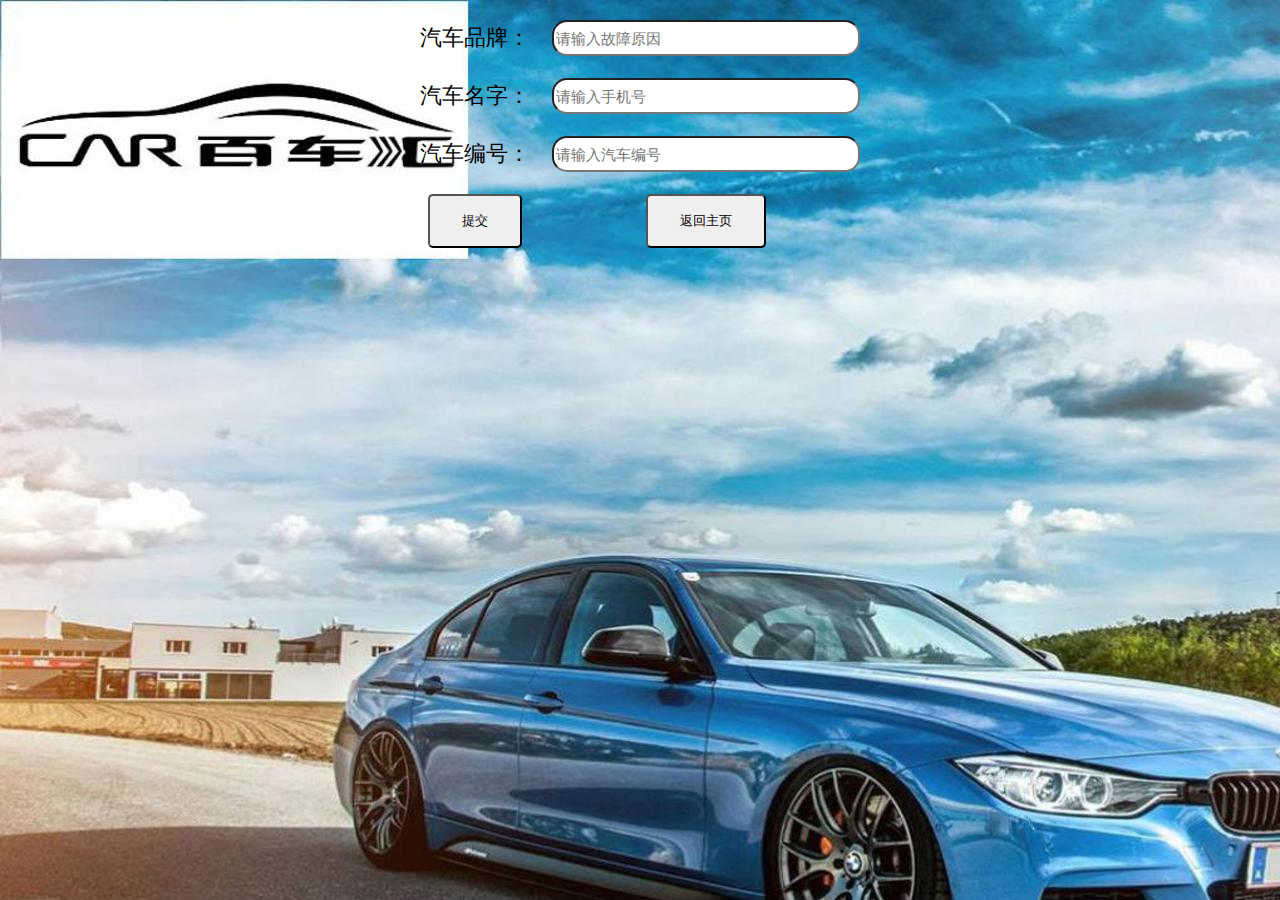
<file: CarMVC/CarMVC/AddBreakdown.html>
﻿<!DOCTYPE html>
<html>
<head>
    <meta charset="utf-8" />
    <title>
        车辆故障原因
    </title>
    <script src="F:\实训1\MvcCarCar\CarMVC\CarMVC\CssAndJs\Ajax\jquery-1.10.2.js"></script>
    <script src="F:\实训1\MvcCarCar\CarMVC\CarMVC\wwwroot\Scripts\jquery.unobtrusive-ajax.min.js"></script>
    <link href="F:\实训1\MvcCarCar\CarMVC\CarMVC\wwwroot\lib\bootstrap\dist\css\bootstrap.css" rel="stylesheet" />
    <script>
        function AddUser() {
            var obj = {};
            obj.Reson = $("#Text1").val();
            obj.Phone = $("#Text2").val();
            obj.OrdersID = parseInt($("#Text3").val());
            $.ajax({
                url: 'http://localhost:57894/api/yyhCar1',
                type: 'post',
                //dataType: 'json',
                data: JSON.stringify(obj),
                contentType: "application/json",
                success: function (d) {
                    if (d > 0) {
                        alert('添加成功！');
                        location.href = '/YcxCar/GetCars';
                    }
                }
            })
    </script>

</head>
<body style="background-image:url(images/03.jpg)">

    <table cellpadding="10" align="center" style="font-size:22px;table-layout:auto">
        <tr>
            <td align="center">汽车品牌：</td>
            <td align="center">
                <input id="Text1" type="text" placeholder="请输入故障原因" style="width:300px;height:30px;font-size:15px;border-radius:15px 15px" />
            </td>
        </tr>
        <tr>
            <td align="center">汽车名字：</td>
            <td align="center">
                <input type="text" id="Text2" placeholder="请输入手机号" style="width:300px;height:30px;font-size:15px;border-radius:15px 15px" />

            </td>
        </tr>
        <tr>
            <td align="center">汽车编号：</td>
            <td align="center">
                <input type="text" id="Text3" placeholder="请输入汽车编号" style="width:300px;height:30px;font-size:15px;border-radius:15px 15px" />

            </td>
        </tr>
        <tr>
            <td align="center">
                <input type="button" value="提交" onclick="AddUser()" style="padding:16px 32px ;border-radius:5px" />
            </td>
            <td align="center">
                <input type="button" value="返回主页" onclick="location.href='index.html'" style="padding:16px 32px ;border-radius:5px " />
            </td>
        </tr>
    </table>
</body>
</html>
</file>
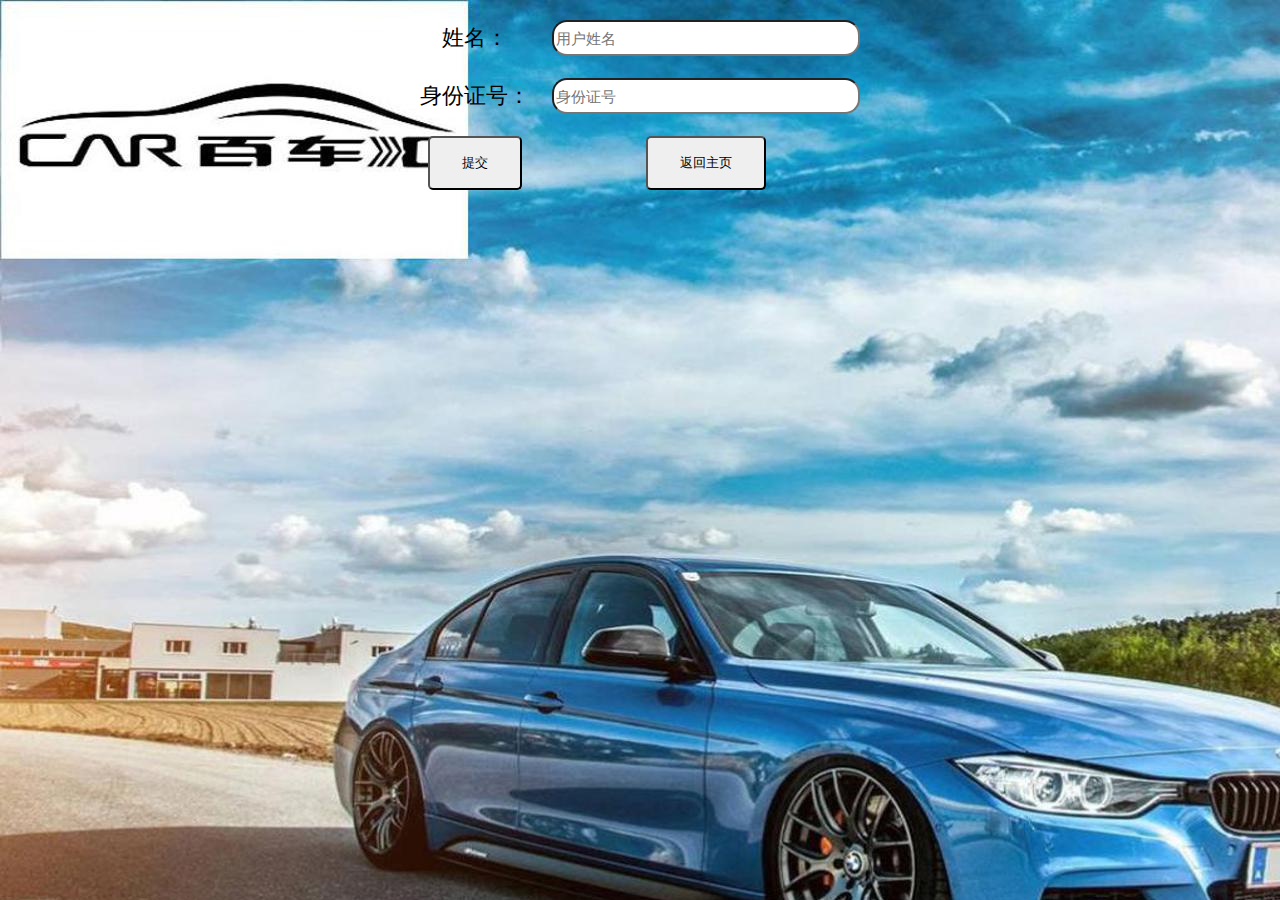
<file: CarMVC/CarMVC/AddUserInfo.html>
﻿<!DOCTYPE html>
<html>
<head>
    <meta charset="utf-8" />
    <title>
        个人实名认证
    </title>
    <script src="F:\实训1\MvcCarCar\CarMVC\CarMVC\CssAndJs\Ajax\jquery-1.10.2.js"></script>
    <link href="F:\实训1\MvcCarCar\CarMVC\CarMVC\wwwroot\lib\bootstrap\dist\css\bootstrap.css" rel="stylesheet" />
    <script>
        function AddUser() {
            var obj = {};
            obj.UName = $("#Text1").val();
            obj.IDcard = $("#Text2").val();
            $.ajax({
                url: 'http://localhost:57894/api/yyhCar1',
                type: 'post',
                //dataType: 'json',
                //data: { userCode: obj },
                data: JSON.stringify(obj),
                contentType: "application/json",
                success: function (d) {
                    if (d > 0) {
                        alert('添加成功！');
                        location.href = '/YcxCar/GetCars';
                    } else {
                        alert('添加失败');
                    }
                }
            })
    </script>

</head>
<body style="background-image:url(images/03.jpg)">

    <table cellpadding="10" align="center" style="font-size:22px;table-layout:auto">
        <tr>
            <td align="center">姓名：</td>
            <td align="center">
                <input id="Text1" type="text" placeholder="用户姓名" style="width:300px;height:30px;font-size:15px;border-radius:15px 15px" />
            </td>
        </tr>
        <tr>
            <td align="center">身份证号：</td>
            <td align="center">
                <input type="text" id="Text2" placeholder="身份证号" style="width:300px;height:30px;font-size:15px;border-radius:15px 15px" />

            </td>
        </tr>
        <tr>
            <td align="center">
                <input type="button" value="提交" onclick="AddUser()" style="padding:16px 32px ;border-radius:5px" class="btn-primary"/>
            </td>
            <td align="center">
                <input type="button" value="返回主页" onclick="location.href='index.html'" style="padding:16px 32px ;border-radius:5px " class="btn-primary"/>
            </td>
        </tr>
    </table>
</body>
</html>
</file>
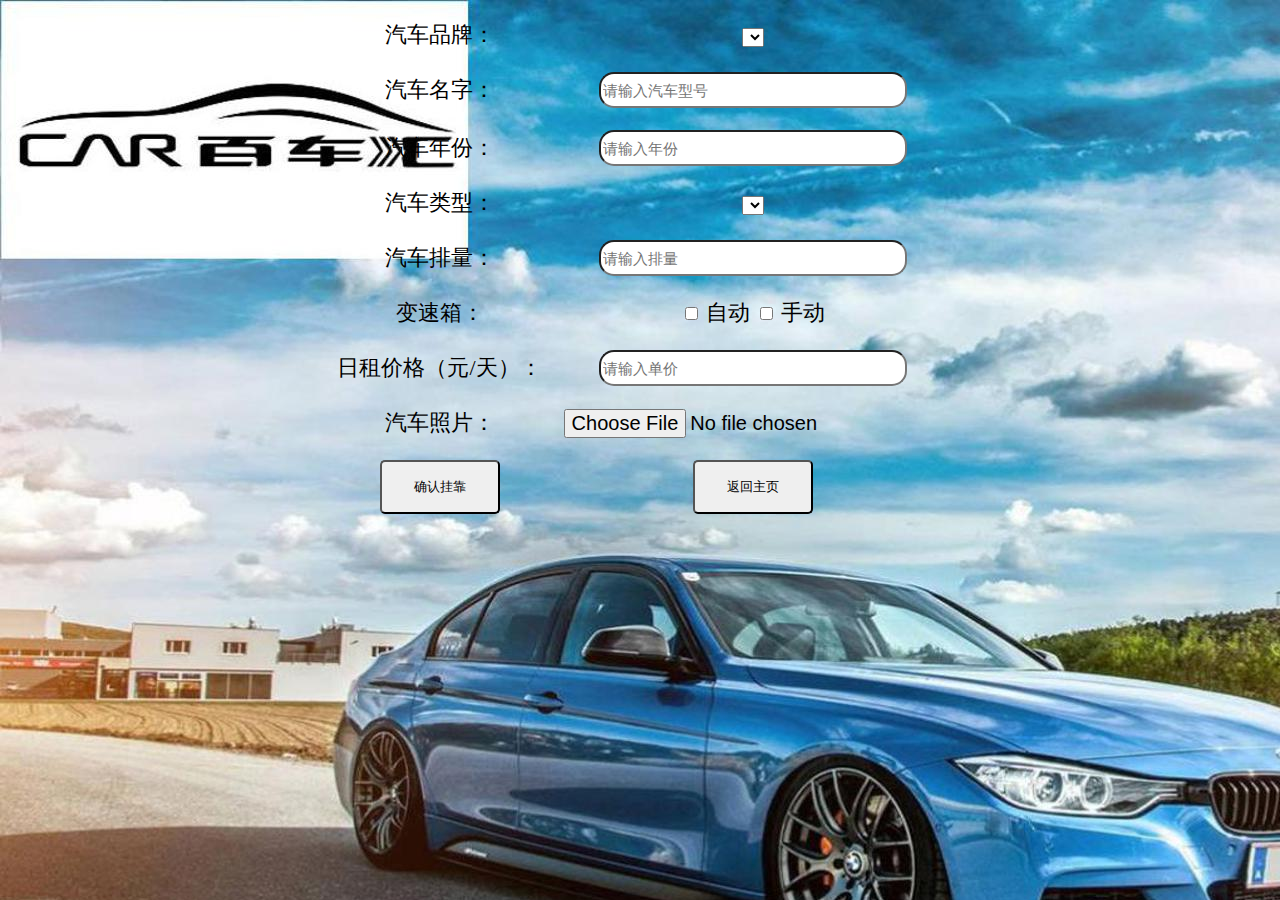
<file: CarMVC/CarMVC/AddVa.html>
﻿<!DOCTYPE html>
<html>
<head>
    <meta charset="utf-8" />
    <title>
        百车汇→个人挂靠车辆
    </title>
    
    <script>

        $(function () {
            BandSelCarType();
            BandSelCarBrand();
        })
        function BandSelCarType() {
            $.ajax({
                url: 'http://localhost:57894/api/zjlCarType5',
                type: 'get',
                dataType: 'json',
                success: function (d) {
                    $("#bid").empty();
                    $("#bid").append("<option value=''>--请选择--</option>");
                    $(d).each(function () {
                        var opt = "<option value=" + this.carTypeID + ">" + this.type + "</option>";
                        $("#bid").append(opt);
                    })
                }
            })
        }

        function BandSelCarBrand() {
            $.ajax({
                url: 'http://localhost:57894/api/zjlCarBrand',
                type: 'get',
                dataType: 'json',
                success: function (d) {
                    $("#cid").empty();
                    $("#cid").append("<option value=''>--请选择--</option>");
                    $(d).each(function () {
                        var opt = "<option value=" + this.carBrandID + ">" + this.brand + "</option>";
                        $("#cid").append(opt);
                    })
                }
            })
        }


        function AddVa() {
            var obj = {};
            obj.uid = "1";
            obj.Image = $("#Image").val();
            obj.bid = $("#bid").val();
            obj.CarName = $("#CarName").val();
            obj.Years = $("#Years").val();
            obj.cid = $("#cid").val();
            obj.CC = $("#CC").val();
            obj.AMT = $("#AMT1").click() == true ? "手动" : "自动";
            obj.Price = $("#Price").val();

            $.ajax({
                url: "http://localhost:57894/api/zjlCar2",
                type: "POST",
                data: obj,
                //processData: false,
                //contentType: false,
                //crossDomain: true,
                async=true,
                success: function (d) {
                    alert("挂靠成功");
                    location.href = "SoCar/Show()";
                },
                error: function (d) {
                    alert("挂靠失败");
                    location.href = "SoCar/Show()";
                }

            })
        }


    </script>

</head>
<body  style="background-image:url(images/03.jpg)">
    
    <table  cellpadding="10" align="center" style="font-size:22px;table-layout:auto"  >
        <tr>
            <td align="center">汽车品牌：</td>
            <td align="center" >
                <select id="bid">
                </select>
            </td>
        </tr>
        <tr>
            <td  align="center">汽车名字：</td>
            <td align="center">
                <input type="text" id="CarName" placeholder="请输入汽车型号" style="width:300px;height:30px;font-size:15px;border-radius:15px 15px" />
                
            </td>
        </tr>
        <tr>
            <td  align="center">汽车年份：</td>
            <td align="center">
                
                <input type="text" id="Years" placeholder="请输入年份" style="width:300px;height:30px;font-size:15px;border-radius:15px 15px" />
            </td>
        </tr>
        <tr>
            <td  align="center">汽车类型：</td>
            <td align="center">
                <select id="cid"></select>
            </td>
        </tr>
        <tr>
            <td  align="center">汽车排量：</td>
            <td align="center">
                
                <input type="text" id="CC" placeholder="请输入排量" style="width:300px;height:30px;font-size:15px;border-radius:15px 15px" />

            </td>
        </tr>
        <tr>
            <td  align="center">变速箱：</td>
            <td align="center">
                <input type="checkbox" id="AMT1" name="AMT" value="自动" /> 自动
                <input type="checkbox" id="AMT2" name="AMT" value="手动" /> 手动
            </td>
        </tr>
        <tr>
            <td  align="center">日租价格（元/天）：</td>
            <td align="center">
              
                <input type="text" id="Price" placeholder="请输入单价" style="width:300px;height:30px;font-size:15px;border-radius:15px 15px" />

            </td>
        </tr>
        <tr>
            <td  align="center">汽车照片：</td>
            <td align="center">
                <input id="Image" type="file" style="font-size:20px" />
            </td>
        </tr>
        <tr>
            <td align="center">
                <input type="button" value="确认挂靠" onclick="AddVa()" style="padding:16px 32px ;border-radius:5px" />
            </td>
            <td align="center">
                <input type="button" value="返回主页" onclick="location.href='index.html'"style="padding:16px 32px ;border-radius:5px " />
            </td>
        </tr>
    </table>
</body>
</html>
</file>
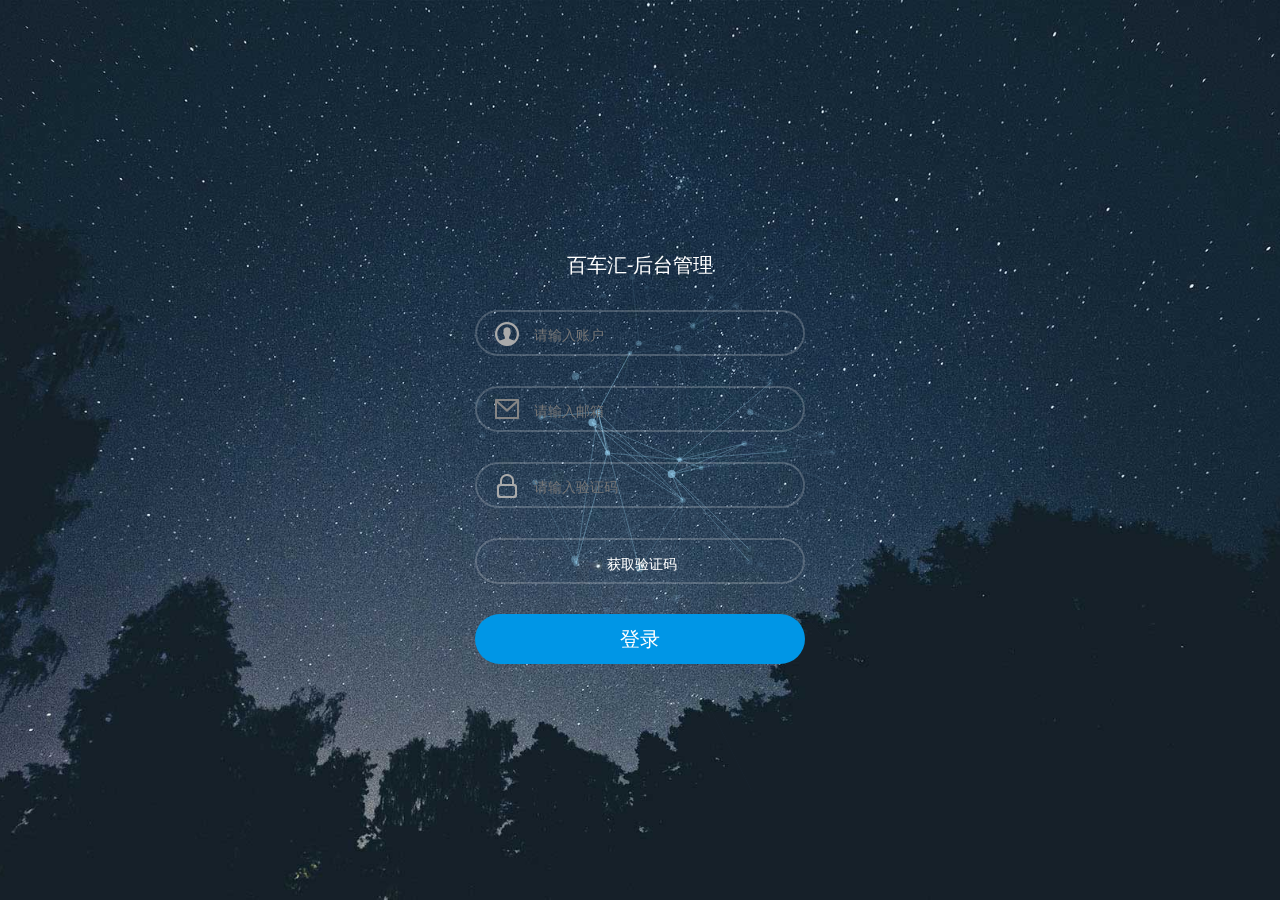
<file: CarMVC/CarMVC/AdminLogin.html>
﻿<!DOCTYPE html>
<html lang="en" class="no-js">
<head>
    <meta charset="UTF-8" />
    <meta http-equiv="X-UA-Compatible" content="IE=edge">
    <meta name="viewport" content="width=device-width, initial-scale=1">
    <title>百车汇后台</title>
    <link rel="stylesheet" type="text/css" href="css/normalize.css" />
    <link rel="stylesheet" type="text/css" href="css/demo.css" />
    <!--必要样式-->
    <link rel="stylesheet" type="text/css" href="css/component.css" />
    <!--[if IE]>
    <script src="js/html5.js"></script>
    <![endif]-->

</head>
<body>
    <div class="container demo-1">
        <div class="content">
            <div id="large-header" class="large-header">
                <canvas id="demo-canvas"></canvas>
                <div class="logo_box">
                    <h3>百车汇-后台管理</h3>
                    <form action="#" name="f" method="post">
                        <div class="input_outer">
                            <span class="u_user"></span>
                            <input id="name" class="text" style="color: #FFFFFF !important" type="text" placeholder="请输入账户">
                        </div>
                        <div class="input_outer">
                            <span class="u_use"></span>
                            <input id="email" class="text" style="color: #FFFFFF !important" type="text" placeholder="请输入邮箱">
                        </div>
                        <div class="input_outer">
                            <span class="us_uer"></span>
                            <input id="core" class="text" style="color: #FFFFFF !important; position:absolute; z-index:80;" placeholder="请输入验证码">
                        </div>
                        <div class="input_outer">
                            <input id="Button1" type="button" value="获取验证码" class="createcore" style="color: #FFFFFF !important; position:absolute; z-index:80;" onclick="createcore()">
                            <input id="Hidden1" type="hidden" />
                        </div>
                        <div class="mb2"><a class="act-but submit" href="javascript:;" style="color: #FFFFFF" onclick="AdminLogin()">登录</a></div>
                    </form>
                </div>
            </div>
        </div>
    </div><!-- /container -->
    <script src="js/TweenLite.min.js"></script>
    <script src="js/EasePack.min.js"></script>
    <script src="js/rAF.js"></script>
    <script src="js/demo-1.js"></script>
</body>


</html>
<script src="wwwroot\lib\jquery\dist\jquery.js"></script>
<!--<script src="wwwroot\js\site.js"></script>-->

<script type="text/javascript">

    //发送验证码
    function createcore() {
        var Email = $("#email").val();
        var reg = "^\\s*([A-Za-z0-9_-]+(\\.\\w+)*@(\\w+\\.)+\\w{2,5})\\s*$";

        if (Email.search(reg) == -1) {
            alert("邮箱格式错误！");
            return;
        }
        $.ajax({
            url: 'http://localhost:57894/api/AdminsOperation/SendMailMessage?Email=' + Email,
            type: 'get',

            success: function (d) {
                alert(d);
                $("#Hidden1").val(d);
            }
        })
    }

    //登录方法
    function AdminLogin() {
        var obj = {};
        obj.Name = $("#name").val();
        obj.Email = $("#email").val();

        if (obj.Name == "" || obj.Email == "") {
            alert("管理员账户或邮箱不能为空！");
            return;
        }

        var core = $("#core").val();
        var hidden = $("#Hidden1").val();
        if (core != hidden) {
            alert("验证码错误！");
            return;
        }


        $.ajax({
            url: 'http://localhost:57894/api/adminslogin',
            type: 'post',
            //dataType: 'json',
            data: JSON.stringify(obj),
            contentType: "application/json",

            success: function (d) {
                if (d > 0) {
                    alert("登录成功！");
                    location.href = 'Index.html';
                }
                else {
                    alert("管理员账户或密码错误！");
                    return;
                }
            }
        })
    }

</script>
</file>
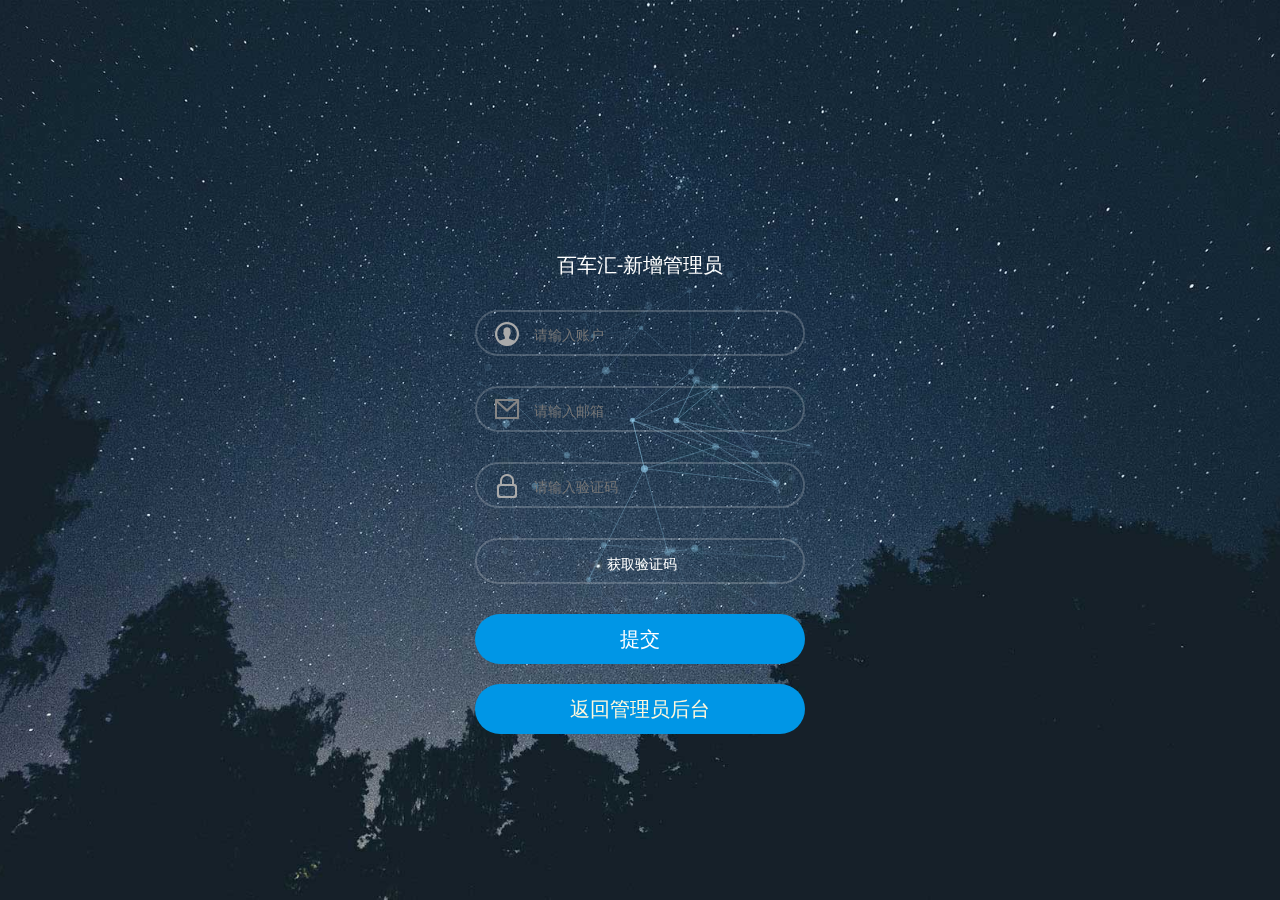
<file: CarMVC/CarMVC/AdminSignIn.html>
﻿<!DOCTYPE html>
<html lang="en" class="no-js">
<head>
    <meta charset="UTF-8" />
    <meta http-equiv="X-UA-Compatible" content="IE=edge">
    <meta name="viewport" content="width=device-width, initial-scale=1">
    <title>百车汇后台</title>
    <link rel="stylesheet" type="text/css" href="css/normalize.css" />
    <link rel="stylesheet" type="text/css" href="css/demo.css" />
    <!--必要样式-->
    <link rel="stylesheet" type="text/css" href="css/component.css" />
    <!--[if IE]>
    <script src="js/html5.js"></script>
    <![endif]-->

</head>
<body>
    <div class="container demo-1">
        <div class="content">
            <div id="large-header" class="large-header">
                <canvas id="demo-canvas"></canvas>
                <div class="logo_box">
                    <h3>百车汇-新增管理员</h3>
                    <form action="#" name="f" method="post">
                        <div class="input_outer">
                            <span class="u_user"></span>
                            <input id="name" class="text" style="color: #FFFFFF !important" type="text" placeholder="请输入账户">
                        </div>
                        <div class="input_outer">
                            <span class="u_use"></span>
                            <input id="email" class="text" style="color: #FFFFFF !important" type="text" placeholder="请输入邮箱">
                        </div>
                        <div class="input_outer">
                            <span class="us_uer"></span>
                            <input id="core" class="text" style="color: #FFFFFF !important; position:absolute; z-index:80;" placeholder="请输入验证码">
                        </div>
                        <div class="input_outer">
                            <input id="Button1" type="button" value="获取验证码" class="createcore" style="color: #FFFFFF !important; position:absolute; z-index:80;" onclick="createcore()">
                            <input id="Hidden1" type="hidden" />
                        </div>

                        <div class="mb2"><a class="act-but submit" href="javascript:;" style="color: #FFFFFF" onclick="AdminLogin()">提交</a></div>
                        <div class="mb2"><a class="act-but submit" href="javascript:;" style="color: cornsilk" onclick="location.href='Index.html'">返回管理员后台</a></div>
                    </form>
                </div>
            </div>
        </div>
    </div><!-- /container -->
    <script src="js/TweenLite.min.js"></script>
    <script src="js/EasePack.min.js"></script>
    <script src="js/rAF.js"></script>
    <script src="js/demo-1.js"></script>
</body>


</html>
<script src="wwwroot\lib\jquery\dist\jquery.js"></script>
<!--<script src="wwwroot\js\site.js"></script>-->

<script type="text/javascript">

    //发送验证码
    function createcore() {
        var Email = $("#email").val();
        var reg = "^\\s*([A-Za-z0-9_-]+(\\.\\w+)*@(\\w+\\.)+\\w{2,5})\\s*$";

        if (Email.search(reg) == -1) {
            alert("邮箱格式错误！");
            return;
        }
        $.ajax({
            url: 'http://localhost:57894/api/AdminsOperation/SendMailMessage?Email=' + Email,
            type: 'get',

            success: function (d) {
                
                $("#Hidden1").val(d);
            }
        })
    }

    //注册方法
    function AdminLogin() {
        var obj = {};
        obj.Name = $("#name").val();
        obj.Email = $("#email").val();

        if (obj.Name == "" || obj.Email == "") {
            alert("管理员账户或邮箱不能为空！");
            return;
        }

        var core = $("#core").val();
        var hidden = $("#Hidden1").val();
        if (core != hidden) {
            alert("验证码错误！");
            return;
        }


        $.ajax({
            url: 'http://localhost:57894/api/AdminsOperation/Post',
            type: 'post',
            //dataType: 'json',
            data: JSON.stringify(obj),
            contentType: "application/json",

            success: function (d) {
                if (d > 0) {
                    alert("新增管理员成功！");
                    location.href = 'AdminLogin.html';
                }
                else {
                    alert("新增管理员失败！");
                    return;
                }
            }
        })
    }

</script>
</file>
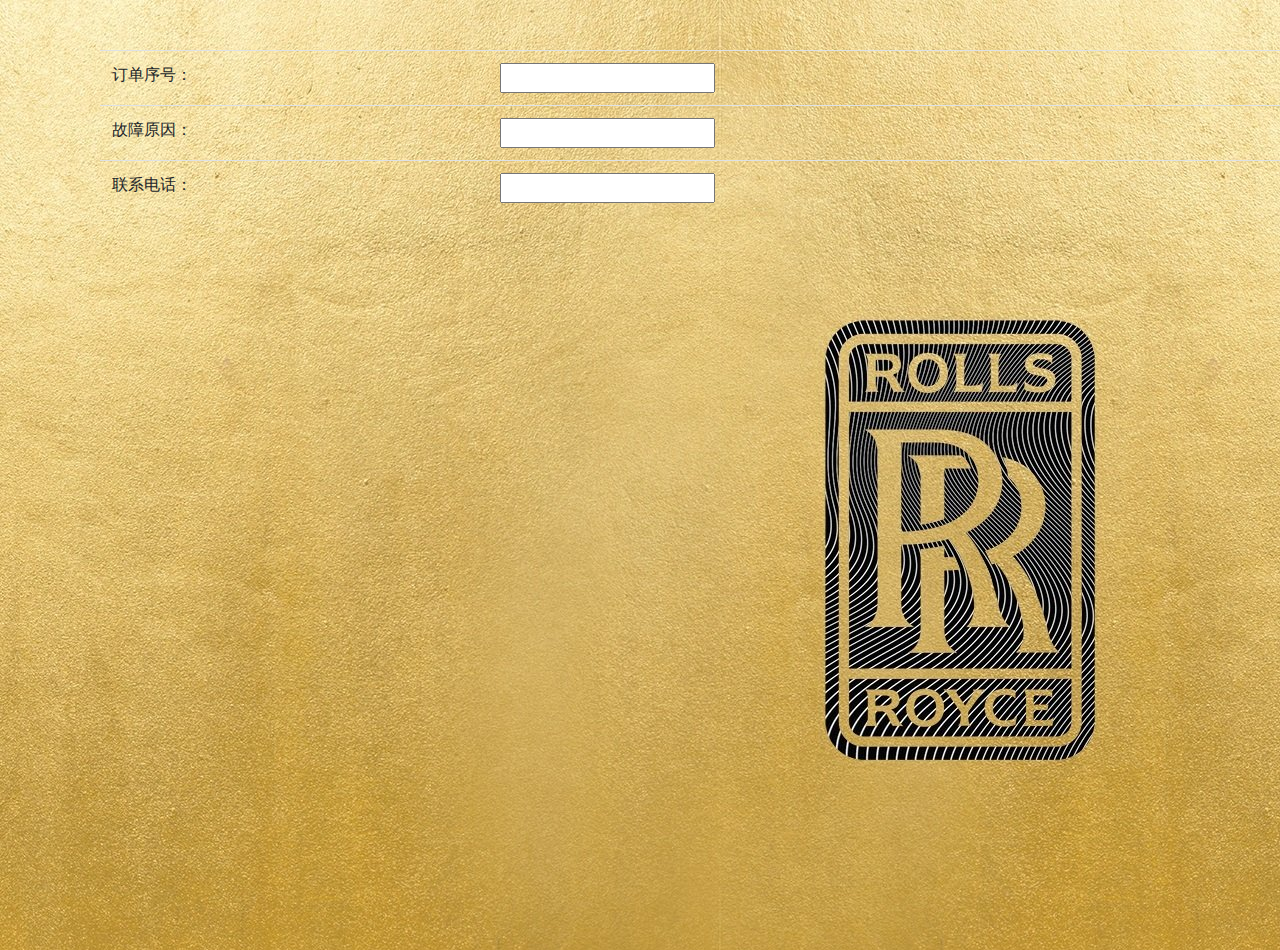
<file: CarMVC/CarMVC/GetBreakdownShow.html>
﻿<!DOCTYPE html>
<html>
<head>
    <meta charset="utf-8" />
    <title></title>
    <style type="text/css">
        body {
            height: 100%;
            width: 100%;
            background-image: url(Images/bg11.jpg);
            background-repeat: no-repeat;
            position: absolute;
            top: 50px;
            left: 100px;
            /*background-size: cover;
        position: absolute;
        overflow: hidden;*/
        }
    </style>
    <script src="wwwroot\lib\jquery\dist\jquery.js"></script>
    <link href="wwwroot\lib\bootstrap\dist\css\bootstrap.css" rel="stylesheet" />

    <script>
        $(function () {
            Show();
        })

        function Show() {
            var id = location.search;
            id = id.substr(id.indexOf('=') + 1);

            $.ajax({
                url: 'http://localhost:57894/api/Admins3/' + id,
                type: 'get',
                dataType: 'json',
                crossDomain: true,
                success: function (d) {
                    $("#OrdersID").val(d.ordersID);
                    $("#Reson").val(d.reson);
                    $("#Phone").val(d.phone);

                }
            });
        }
    </script>
</head>
<body>
    <!--<div>
        订单序号：<div id="OrdersID"></div>
    </div>

    <div>
        故障原因：<div id="Reson"></div>
    </div>

    <div>
        联系电话：<div id="Phone"></div>
    </div>-->
    <table class="table">

        <tr>
            <td>订单序号：</td>
            <td>
                <input id="OrdersID" type="text" readonly="readonly" /></td>
        </tr>
        <tr>
            <td>故障原因：</td>
            <td>
                <input id="Reson" type="text" readonly="readonly" /></td>

        </tr>
        <tr>
            <td>联系电话：</td>
            <td>
                <input id="Phone" type="text" readonly="readonly" /></td>

        </tr>
    </table>
</body>
</html>
</file>
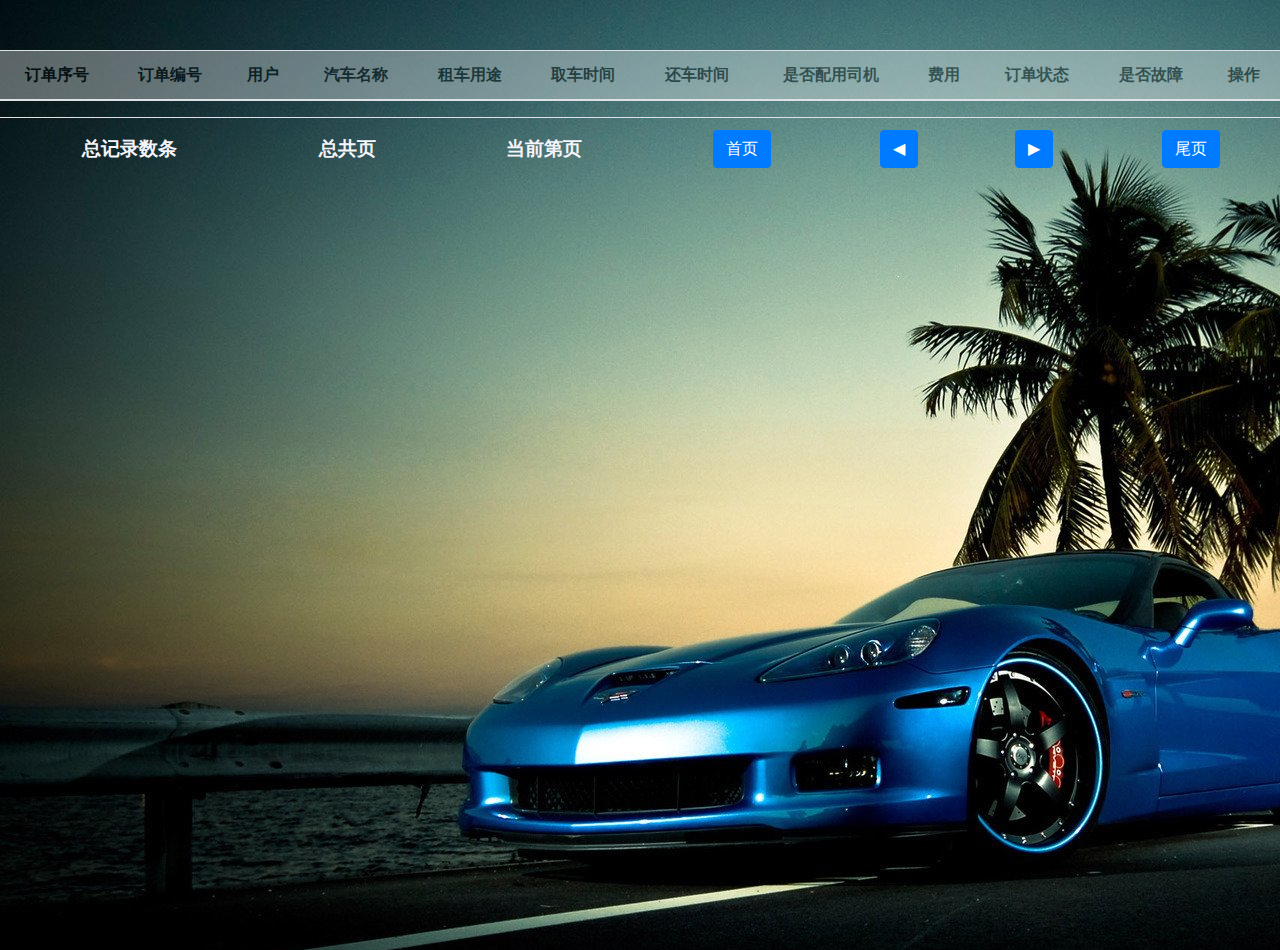
<file: CarMVC/CarMVC/OrderShow.html>
﻿<!DOCTYPE html>
<html>
<head>
    <meta charset="utf-8" />
    <title></title>
    <style type="text/css">
        body {
            height: 100%;
            width: 100%;
            background-image: url(Images/bg9.jpg);
            background-repeat: no-repeat;
            position: absolute;
            top: 50px;
            /*background-size: cover;
        position: absolute;
        overflow: hidden;*/
        }
    </style>
    <script src="wwwroot\lib\jquery\dist\jquery.js"></script>
    <link href="wwwroot\lib\bootstrap\dist\css\bootstrap.css" rel="stylesheet" />
    <script>

        var pageSize = 5;
        var currentPage = 1;
        var totalPage = 1;

        $(function () {
            Show(1);
        })

        function Show(page) {

            var obj = {};
            obj.currentPage = page;
            obj.pageSize = pageSize;

            $.ajax({
                url: 'http://localhost:57894/api/Admins/Get',
                type: 'get',
                dataType: 'json',
                data: obj,
                async: true,
                crossDomain: true,
                success: function (d) {

                    $("#TotalCount").text(d.totalCount)
                    $("#TotalPage").text(d.totalPage)
                    $("#CurrentPage").text(d.currentPage)
                    //最大页
                    totalPage = d.totalPage;
                    //当前页
                    currentPage = d.currentPage;

                    $("#tb").empty();
                    $(d.orders).each(function () {
                        var line = '<tr>'
                            + '<td style="text-align: center;vertical-align:middle;color: #f5f4fa; font-family: STXingkai;font-size: larger;">' + this.ordersID + '</td>'
                            + '<td style="text-align: center;vertical-align:middle;color: #f5f4fa; font-family: STXingkai;font-size: larger;">' + this.oid + '</td>'
                            + '<td style="text-align: center;vertical-align:middle;color: #f5f4fa; font-family: STXingkai;font-size: larger;">' + this.uid + '</td>' //有待改动
                            + '<td style="text-align: center;vertical-align:middle;color: #f5f4fa; font-family: STXingkai;font-size: larger;">' + this.carName + '</td>'
                            + '<td style="text-align: center;vertical-align:middle;color: #f5f4fa; font-family: STXingkai;font-size: larger;">' + this.useing + '</td>'
                            + '<td style="text-align: center;vertical-align:middle;color: #f5f4fa; font-family: STXingkai;font-size: larger;">' + this.startTime + '</td>'
                            + '<td style="text-align: center;vertical-align:middle;color: #f5f4fa; font-family: STXingkai;font-size: larger;">' + this.endTime + '</td>'
                            + '<td style="text-align: center;vertical-align:middle;color: #f5f4fa; font-family: STXingkai;font-size: larger;">' + (this.driver ? "是" : "否") + '</td>'
                            + '<td style="text-align: center;vertical-align:middle;color: #f5f4fa; font-family: STXingkai;font-size: larger;">' + this.price + '</td>'
                            + '<td style="text-align: center;vertical-align:middle;color: #f5f4fa; font-family: STXingkai;font-size: larger;">' + (this.zt == 1 ? "您已预定" : (this.zt == 2 ? "立刻上路" : "取消订单")) + '</td>'
                            + '<td style="text-align: center;vertical-align:middle;color: #f5f4fa; font-family: STXingkai;font-size: larger;">' + (this.hitch == 1 ? "暂无问题" : (this.hitch == 2 ? "故障申请" : (this.hitch == 3 ? "报修通过" : "有待商议"))) + '</td>'
                            + '<td style="text-align: center;vertical-align:middle;color: #f5f4fa; font-family: STXingkai;font-size: larger;">' + (this.hitch == 1 ? "" : "<input id='Button1' type='button' value='报修原因' class='btn btn-danger' onclick=GetBreakdown(" + this.ordersID + ") />" + '&nbsp;' + "<input id='Button1' type='button' value='报修通过' class='btn btn-success' onclick=UptAgree(" + this.ordersID + ") />" + '&nbsp;' + "<input id='Button1' class='btn btn-primary' type='button' value='有待商议' onclick=UptDisAgree(" + this.ordersID + ") />")
                            + '</td>'
                            + '</tr>';
                        $("#tb").append(line);
                    })
                }

            })
        }

        function GetBreakdown(id) {
            location.href = "GetBreakdownShow.html?id=" + id;
        }
        //修改状态
        function UptAgree(id) {
            $.ajax({
                url: 'http://localhost:57894/api/Admins/Put/' + id,
                type: 'put',
                dataType: 'json',
                data: JSON.stringify({ OrdersID: id }),
                contentType: "application/json",
                success: function (d) {
                    if (d > 0) {
                        Show(1);
                    }
                    else {
                        alert('操作失败！');
                    }
                }
            })
        }

        function UptDisAgree(id) {
            $.ajax({
                url: 'http://localhost:57894/api/Admins3/' + id,
                type: 'put',
                dataType: 'json',
                data: JSON.stringify({ OrdersID: id }),
                contentType: "application/json",
                success: function (d) {
                    if (d > 0) {
                        Show(1);
                    }
                    else {
                        alert('操作失败！');
                    }
                }
            })
        }
    </script>
</head>

<body>
    <table class="table">
        <thead style="background-color: white; opacity: 0.35">
            <tr style="text-align: center; color: black; font-family: STXingkai; font-weight: 700;">
                <th>订单序号</th>
                <th>订单编号</th>
                <th>用户</th>
                <th>汽车名称</th>
                <th>租车用途</th>
                <th>取车时间</th>
                <th>还车时间</th>
                <th>是否配用司机</th>
                <th>费用</th>
                <th>订单状态</th>
                <th>是否故障</th>
                <th>操作</th>
            </tr>
        </thead>
        <tbody id="tb"></tbody>
    </table>

    <table class="table">
        <tr>
            <td style="text-align: center; vertical-align: middle; color: #f5f4fa; font-family: STXingkai; font-weight: bolder; font-size: larger">总记录数<span id="TotalCount"></span>条</td>
            <td style="text-align: center; vertical-align: middle; color: #f5f4fa; font-family: STXingkai; font-weight: bolder; font-size: larger">总共<span id="TotalPage"></span>页</td>
            <td style="text-align: center; vertical-align: middle; color: #f5f4fa; font-family: STXingkai; font-weight: bolder; font-size: larger">当前第<span id="CurrentPage"></span>页</td>
            <td style="text-align: center; color: black; font-family: STXingkai; font-weight: bolder; font-size: larger">
                <input id="Button1" type="button" value="首页" onclick="Show(1)" class="btn btn-primary" />
            </td>
            <td style="text-align: center; color: black; font-family: STXingkai; font-weight: bolder; font-size: larger">
                <input type="button" value="◀" onclick="Show(currentPage - 1)" class="btn btn-primary" />
            </td>
            <td style="text-align: center; color: black; font-family: STXingkai; font-weight: bolder; font-size: larger">
                <input type="button" value="▶" onclick="Show(currentPage + 1)" class="btn btn-primary" />
            </td>
            <td style="text-align: center; color: black; font-family: STXingkai; font-weight: bolder; font-size: larger">
                <input type="button" value="尾页" onclick="Show(totalPage)" class="btn btn-primary" />
            </td>
        </tr>
    </table>

</body>
</html>
</file>
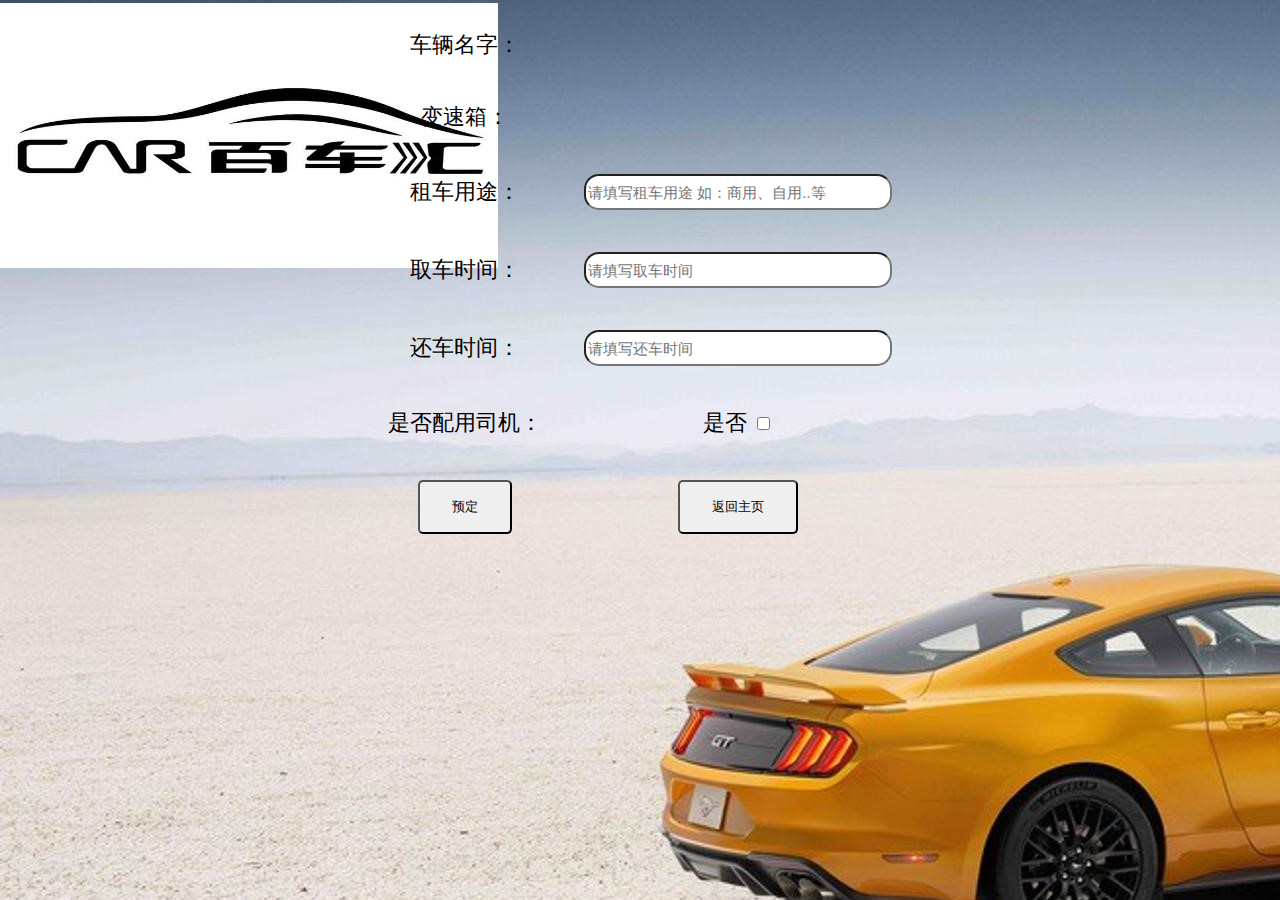
<file: CarMVC/CarMVC/Reserve.html>
﻿<!DOCTYPE html>
<html>
<head>
    <meta charset="utf-8" />
    <title>
        百车汇→预定车辆
    </title>
    <script src="C:\Users\o\source\repos\CarMVC\CarMVC\CarMVC\Usercss+js\My97DatePicker\WdatePicker.js"></script>
    <script>



        $(function () {
            Show();
        });


        function Show() {

            function show() {
                $.ajax({
                    url: 'http://localhost:57894/api/',
                    type: 'get',
                    dataType: 'json',
                    crossDomain: true,
                    success: function (d) {
                        $("#OrdersID").val(d.OrdersID);
                        $("#Reson").val(d.Reson);
                        $("#Phone").val(d.Phone);

                    }
                });
            }
        }


        function Reserve() {
            var obj = {};

            obj.Oid = "202004301";
            obj.uid = 1;
            obj.CarInfoid = 1;


            obj.Useing = $("#Useing").val();
            obj.StartTime = $("#StartTime").val();
            obj.EndTime = $("#EndTime").val();


            obj.Price = (obj.EndTime - obj.StartTime) * 2;   // 单价用来反填获取
            obj.Driver = $("#Driver").click() == true ? "1" : "0";


            $.ajax({
                url: "http://localhost:57894/api/zjlCar",
                type: "POST",
                data: obj,
                processData: false,
                contentType: false,
                crossDomain: true,

                success: function (d) {
                    alert("预定成功");
                    location.href = "SoCar/Show()";
                },
                error: function (d) {
                    alert("预定失败");
                    location.href = "SoCar/Show()";
                }

            })
        }


    </script>
    


</head>
<body style="background-image:url(images/05.jpg)">

    <table cellpadding="20" align="center" style="font-size:22px;table-layout:auto">
        <tr>
            <td  align="center">
                车辆名字：
            </td>
            <td  align="center">
                <span id="CarName"></span>
            </td>
        </tr>
        <tr>
            <td  align="center">
                变速箱：
            </td>
            <td  align="center">
                <span id="AMT"></span>
            </td>
        </tr>
        <tr>
            <td  align="center">租车用途：</td>
            <td align="center">
               
                <input type="text" id="Useing" placeholder="请填写租车用途 如：商用、自用..等" style="width:300px;height:30px;font-size:15px;border-radius:15px 15px" />
            </td>
        </tr>
        <tr>
            <td  align="center">取车时间：</td>
            <td align="center">
               
                <input type="text" id="StartTime" placeholder="请填写取车时间" style="width:300px;height:30px;font-size:15px;border-radius:15px 15px"  onclick="WdatePicker()"/>

            </td>
        </tr>
        <tr>
            <td  align="center">还车时间：</td>
            <td align="center">
               
                <input type="text" id="EndTime" placeholder="请填写还车时间" style="width:300px;height:30px;font-size:15px;border-radius:15px 15px" onclick="WdatePicker()" />
                
            </td>
        </tr>
        <tr>
            <td  align="center">是否配用司机：</td>
            <td  align="center">
               是否 <input type="checkbox" id="Driver" />

            </td>
        </tr>
        <tr>
            <td  align="center">
                <input type="button" onclick="Reserve()" style="padding:16px 32px ;border-radius:5px" value="预定" />
            </td>
            <td  align="center">
                <input type="button" onclick="location.href='index.html'" style="padding:16px 32px ;border-radius:5px" value="返回主页" />
            </td>
        </tr>
    </table>
</body>
</html>
</file>
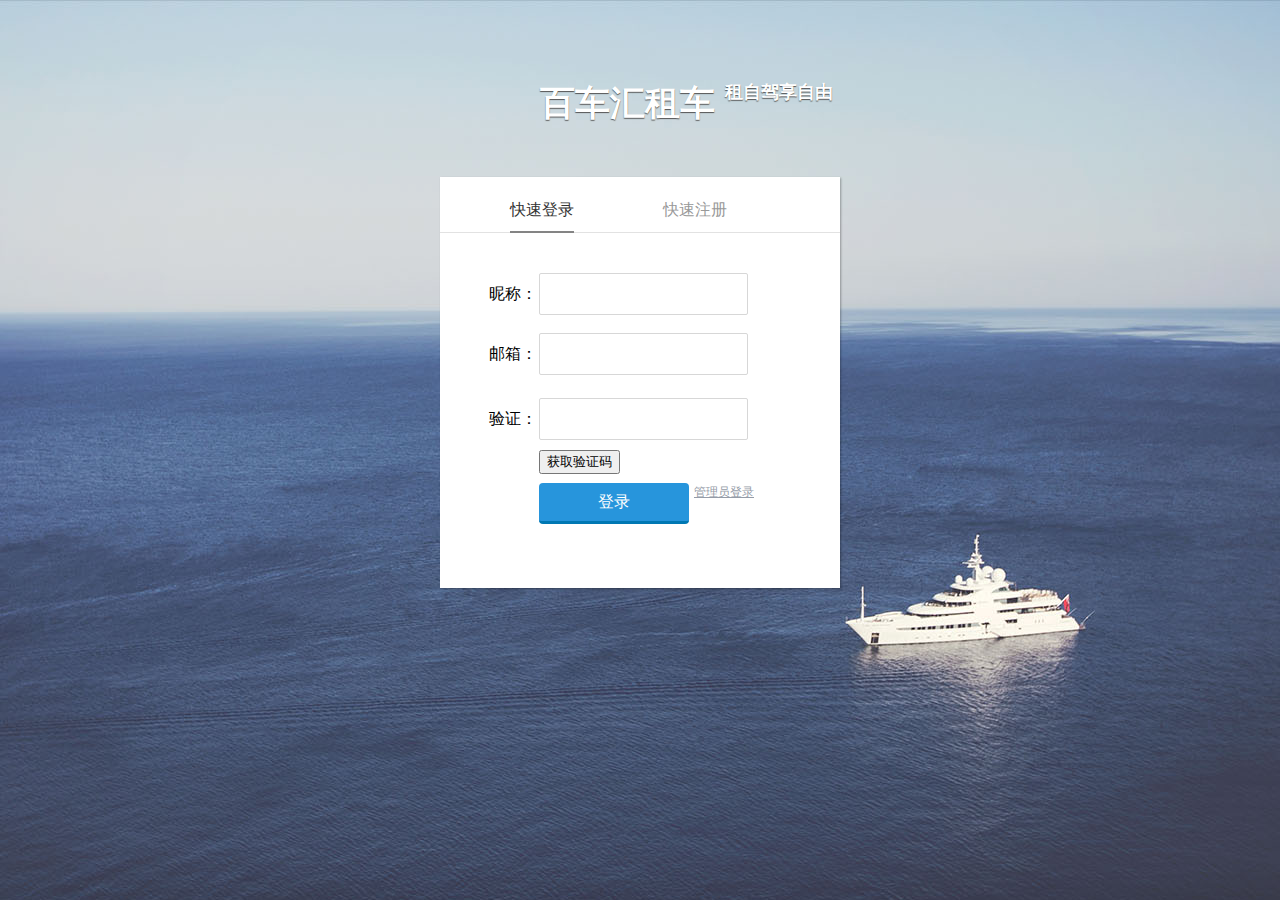
<file: CarMVC/CarMVC/UserIndex.html>
﻿<!DOCTYPE html PUBLIC "-//W3C//DTD XHTML 1.0 Transitional//EN" "http://www.w3.org/TR/xhtml1/DTD/xhtml1-transitional.dtd">
<html xmlns="http://www.w3.org/1999/xhtml">
<head>
    <title>国内领先的预约出行服务平台-百车汇租车</title>

    <meta http-equiv="Content-Type" content="text/html; charset=utf-8">
    <!--<script type="text/javascript" src="js/jquery-1.9.0.min.js"></script>
    <script type="text/javascript" src="images/login.js"></script>
    <link href="css/login2.css" rel="stylesheet" type="text/css" />-->

    <script src="Usercss+js\js\jquery-1.9.0.min.js"></script>
    <script src="Usercss+js\images\login.js"></script>
    <link href="Usercss+js\css\login2.css" rel="stylesheet" />
</head>
<body>
    <h1>百车汇租车<sup>租自驾享自由</sup></h1>

    <div class="login" style="margin-top:50px; width:400px">

        <div class="header">
            <div class="switch" id="switch">
                <a class="switch_btn_focus" id="switch_qlogin" href="javascript:void(0);" tabindex="7">快速登录</a>
                <a class="switch_btn" id="switch_login" href="javascript:void(0);" tabindex="8">快速注册</a><div class="switch_bottom" id="switch_bottom" style="position: absolute; width: 64px; left: 0px;"></div>
            </div>
        </div>


        <div class="web_qr_login" id="web_qr_login" style="display: block; height: 350px;width:400px">


            <!--登录-->
            <div class="web_login" id="web_login">


                <div class="login-box">


                    <div class="login_form">
                        <form action="" name="loginform" accept-charset="utf-8" id="login_form" class="loginForm" method="post">
                            <input type="hidden" name="did" value="0" />
                            <input type="hidden" name="to" value="log" />
                            <div class="uinArea" id="uinArea">
                                <label class="input-tips" for="u">昵称：</label>
                                <div class="inputOuter" id="uArea">
                                    <input id="name" type="text" class="inputstyle"  />
                                    <!--<input type="text" id="u" name="username" class="inputstyle" />-->
                                </div>
                            </div>
                            <div class="pwdArea" id="pwdArea">
                                <label class="input-tips" for="p">邮箱：</label>
                                <div class="inputOuter" id="pArea">
                                    <input id="mail" type="text" class="inputstyle" />
                                   
                                    <!--<input type="password" id="p" name="p" class="inputstyle" />-->
                                </div>
                            </div>
                            <div class="pwdArea" id="pwdArea">
                                <label class="input-tips" for="p">验证：</label>
                                <div class="inputOuter" id="pArea">

                                    <input id="core" type="text"  class="inputstyle" />
                                    <input id="Button1" type="button" value="获取验证码" onclick="createcore()"  class="button_"  style="margin-top:10px;"/>
                                </div>
                            </div>

                            <div style="padding-left:50px;margin-top:20px;">
                                <input id="button" type="button" value="登录" style="width:150px; margin-top:20px;" class="button_blue" />
                                <input id="Hidden1" type="hidden" />
                                <a href="AdminLogin.html" class="zcxy" target="_blank">管理员登录</a>
                            </div>
                        </form>
                    </div>

                </div>

            </div>
            <!--登录end-->
        </div>

        <!--注册-->
        <div class="qlogin" id="qlogin" style="display: none; ">

            <div class="web_login">
                <form name="form2" id="regUser" accept-charset="utf-8" action="" method="post">
                    <input type="hidden" name="to" value="reg" />
                    <input type="hidden" name="did" value="0" />
                    <div id="userCue" class="cue">快速注册请注意格式</div>
                    <ul class="reg_form" id="reg-ul">

                        <li>

                            <label class="input-tips" for="u">昵称：</label>
                            <div class="inputOuter2">
                                <input id="names" type="text"  name="user" maxlength="16" class="inputstyle2" />
                            </div>

                        </li>

                        <li>
                            <label class="input-tips" for="p">邮箱：</label>
                            <div class="inputOuter2">
                                <input id="email" type="text"  maxlength="16" class="inputstyle2" />
                            </div>

                        </li>
                        <li>
                            <label class="input-tips" for="p">验证：</label>
                            <div class="inputOuter2">
                                <input id="cores" type="password"  name="" maxlength="16" class="inputstyle2" />
                              
                                <input id="Button1" type="button" value="获取验证码" onclick="Admincreatecore()" class="button_" style="margin-top:5px;" />
                            </div>

                        </li>

                        <li>
                            <div class="inputArea">
                                <input type="button" id="reg" style="margin-top:3px;margin-left:50px;" class="button_blue" value="同意协议并注册"  onclick="AddAdmin()"/>
                                <input id="Hidden1s" type="hidden" />
                                <a href="#" class="zcxy" target="_blank">协议</a>
                            </div>

                        </li>

                    </ul>
                    <div class="cl"></div>
                </form>


            </div>


        </div>
        <!--注册end-->
    </div>
</body>
</html>
<script type="text/javascript">

    //发送验证码
    function createcore() {
        var Email = $("#mail").val();
        var reg = "^\\s*([A-Za-z0-9_-]+(\\.\\w+)*@(\\w+\\.)+\\w{2,5})\\s*$";

        if (Email.search(reg) == -1) {
            alert("邮箱格式错误！");
            return;
        }
        $.ajax({
            url: 'http://localhost:57894/api/user/SendMailMessage?Email=' + Email,
            type: 'get',

            success: function (d) {
              
                $("#Hidden1").val(d);
            }
        })
    }
    //登录方法
    $("#button").click(function () {


        var obj = {};
        obj.Name = $("#name").val();
        obj.Email = $("#mail").val();

        if (obj.Name == "" || obj.Email == "") {
            alert("用户名或邮箱不能为空！");
            return;
        }

        var core = $("#core").val();
        var hidden = $("#Hidden1").val();
        if (core != hidden) {
            alert("验证码错误！");
            return;
        }


        $.ajax({
            url: 'http://localhost:57894/api/userlogin',
            type: 'post',
            //dataType: 'json',
            data: JSON.stringify(obj),
            contentType: "application/json",

            success: function (d) {
                if (d > 0) {
                    alert("登录成功！");
                    location.href = 'OrderShow.html';
                }
                else {
                    alert("用户名或密码错误！");
                    return;
                }
            }
        })
    })
    //注册验证码
    function Admincreatecore() {
        var Email = $("#email").val();
        var reg = "^\\s*([A-Za-z0-9_-]+(\\.\\w+)*@(\\w+\\.)+\\w{2,5})\\s*$";

        if (Email.search(reg) == -1) {
            alert("邮箱格式错误！");
            return;
        }
        $.ajax({
            url: 'http://localhost:57894/api/user/SendMailMessage?Email=' + Email,
            type: 'get',

            success: function (d) {
                
                $("#Hidden1s").val(d);
            }
        })
    }
    //注册方法
    function AddAdmin() {
        var obj = {};
        obj.Name = $("#names").val();
        obj.Email = $("#email").val();

        if (obj.Name == "" || obj.Email == "") {
            alert("用户名或邮箱不能为空！");
            return;
        }

        var core = $("#cores").val();
        var hidden = $("#Hidden1s").val();
        if (core != hidden) {
            alert("验证码错误！");
            return;
        }


        $.ajax({
            url: 'http://localhost:57894/api/User/Post',
            type: 'post',
            //dataType: 'json',
            data: JSON.stringify(obj),
            contentType: "application/json",

            success: function (d) {
                if (d > 0) {
                    alert("注册成功！");
                    location.href = '/Admin/OrderShow/';
                }
                else {
                    alert("注册失败！");
                    return;
                }
            }
        })
    }
</script>
</file>
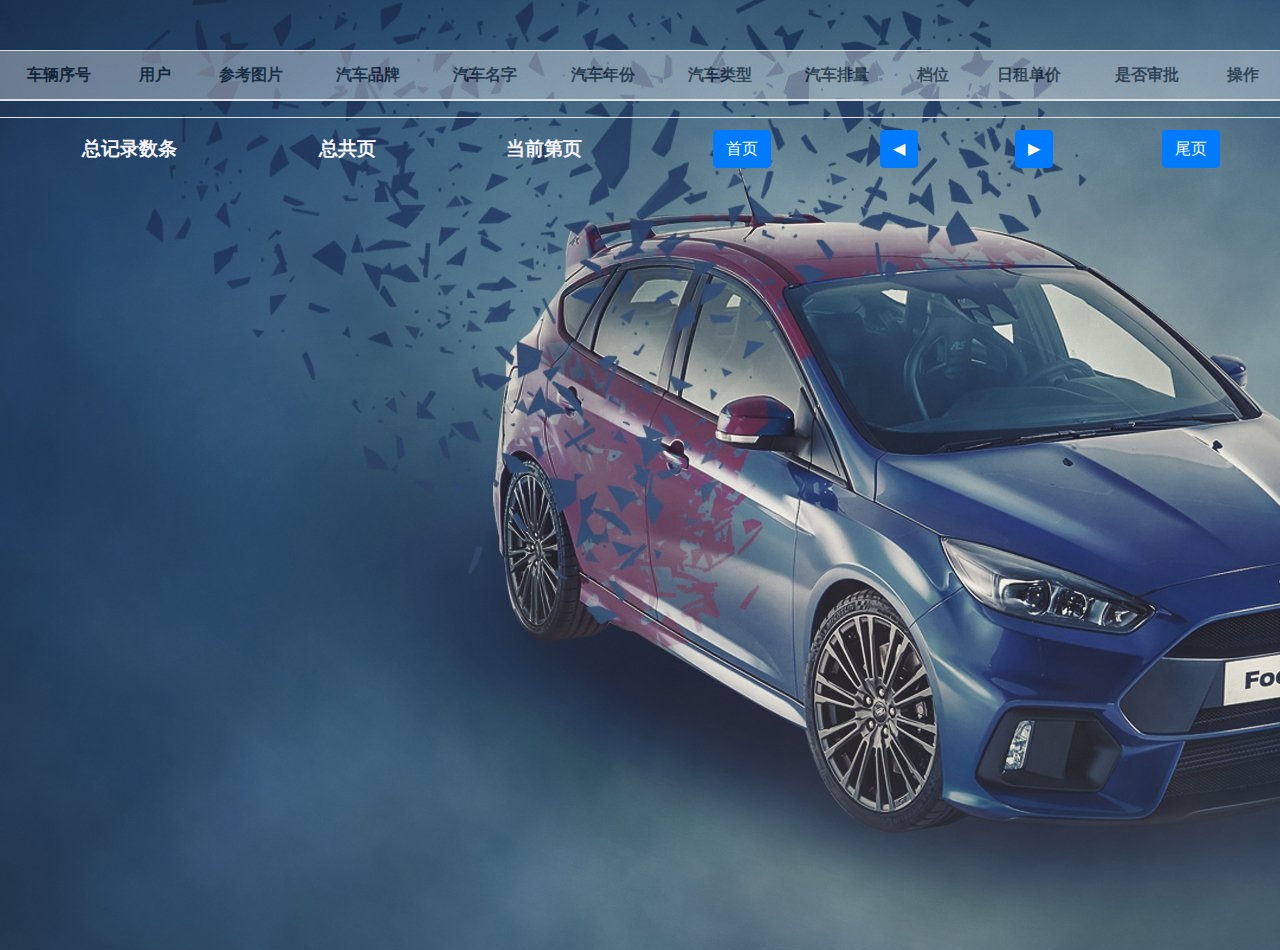
<file: CarMVC/CarMVC/VaShow.html>
﻿<!DOCTYPE html>
<html>
<head>
    <meta charset="utf-8" />
    <title></title>
    <style type="text/css">
        body {
            height: 100%;
            width: 100%;
            background-image: url(Images/bg6.jpg);
            background-repeat: no-repeat;
            position: absolute;
            top: 50px;
            /*background-size: cover;
        position: absolute;
        overflow: hidden;*/
        }
    </style>
    <script src="wwwroot\lib\jquery\dist\jquery.js"></script>
    <link href="wwwroot\lib\bootstrap\dist\css\bootstrap.css" rel="stylesheet" />
    <script>

        var pageSize = 5;
        var currentPage = 1;
        var totalPage = 1;

        $(function () {
            Show(1);
        })

        function Show(page) {
            var obj = {};
            obj.currentPage = page;
            obj.pageSize = pageSize;

            $.ajax({
                url: 'http://localhost:57894/api/Admins2',
                type: 'get',
                dataType: 'json',
                data: obj,
                crossDomain: true,
                success: function (d) {

                    $("#TotalCount").text(d.totalCount)
                    $("#TotalPage").text(d.totalPage)
                    $("#CurrentPage").text(d.currentPage)
                    //最大页
                    totalPage = d.totalPage;
                    //当前页
                    currentPage = d.currentPage;

                    $("#tb").empty();
                    $(d.vas).each(function () {
                        var line = '<tr>'
                            + '<td style="text-align: center;vertical-align:middle;color: #f5f4fa; font-family: STXingkai;font-size: larger;">' + this.vid + '</td>'
                            + '<td style="text-align: center;vertical-align:middle;color: #f5f4fa; font-family: STXingkai;">' + this.uid + '</td>'
                            + '<td><img src="' + this.image + '" alt="" width="100" height="60" /></td>'
                            + '<td style="text-align: center;vertical-align:middle;color: #f5f4fa; font-family: STXingkai;font-size: larger;">' + this.brand + '</td>'
                            + '<td style="text-align: center;vertical-align:middle;color: #f5f4fa; font-family: STXingkai;font-size: larger;">' + this.carName + '</td>'
                            + '<td style="text-align: center;vertical-align:middle;color: #f5f4fa; font-family: STXingkai;font-size: larger;">' + this.years + '</td>'
                            + '<td style="text-align: center;vertical-align:middle;color: #f5f4fa; font-family: STXingkai;font-size: larger;">' + this.type + '</td>'
                            + '<td style="text-align: center;vertical-align:middle;color: #f5f4fa; font-family: STXingkai;font-size: larger;">' + this.cc + '</td>'
                            + '<td style="text-align: center;vertical-align:middle;color: #f5f4fa; font-family: STXingkai;font-size: larger;">' + this.amt + '</td>'
                            + '<td style="text-align: center;vertical-align:middle;color: #f5f4fa; font-family: STXingkai;font-size: larger;">' + this.price + '</td>'
                            + '<td style="text-align: center;vertical-align:middle;color: #f5f4fa; font-family: STXingkai;font-size: larger;">' + (this.vstate ? "√" : "×") + '</td>'
                            + '<td style="text-align: center;vertical-align:middle;color: #f5f4fa; font-family: STXingkai;font-size: larger;">' + (this.vstate == 1 ? "" : "<input id = 'Button1' type = 'button' value = '审批' class='btn btn-danger' onclick = UptVa(" + this.vid + ") />")
                            + '</td>'
                            + '</tr>';
                        $("#tb").append(line);
                    })
                }

            })
        }
        //修改审批状态
        function UptVa(id) {
            $.ajax({
                url: 'http://localhost:57894/api/Admins2/' + id,
                type: 'put',
                dataType: 'json',
                data: JSON.stringify({ VID: id }),
                contentType: "application/json",
                success: function (d) {
                    if (d > 0) {
                        Show();
                    }
                    else {
                        alert('操作失败！');
                    }
                }
            })
        }
    </script>
</head>

<body>
    <table class="table">
        <thead style="background-color: white; opacity: 0.35">
            <tr style="text-align: center; color: black; font-family: STXingkai; font-weight: 700;">
                <th>车辆序号</th>
                <th>用户</th>
                <th>参考图片</th>
                <th>汽车品牌</th>
                <th>汽车名字</th>
                <th>汽车年份</th>
                <th>汽车类型</th>
                <th>汽车排量</th>
                <th>档位</th>
                <th>日租单价</th>
                <th>是否审批</th>
                <th>操作</th>
            </tr>
        </thead>
        <tbody id="tb"></tbody>
    </table>

    <table class="table">
        <tr>
            <td style="text-align: center; vertical-align: middle; color: #f5f4fa; font-family: STXingkai; font-weight: bolder; font-size: larger">总记录数<span id="TotalCount"></span>条</td>
            <td style="text-align: center; vertical-align: middle; color: #f5f4fa; font-family: STXingkai; font-weight: bolder; font-size: larger">总共<span id="TotalPage"></span>页</td>
            <td style="text-align: center; vertical-align: middle; color: #f5f4fa; font-family: STXingkai; font-weight: bolder; font-size: larger">当前第<span id="CurrentPage"></span>页</td>
            <td style="text-align: center; color: black; font-family: STXingkai; font-weight: bolder; font-size: larger">
                <input id="Button1" type="button" value="首页" onclick="Show(1)" class="btn btn-primary" />
            </td>
            <td style="text-align: center; color: black; font-family: STXingkai; font-weight: bolder; font-size: larger">
                <input type="button" value="◀" onclick="Show(currentPage - 1)" class="btn btn-primary" />
            </td>
            <td style="text-align: center; color: black; font-family: STXingkai; font-weight: bolder; font-size: larger">
                <input type="button" value="▶" onclick="Show(currentPage + 1)" class="btn btn-primary" />
            </td>
            <td style="text-align: center; color: black; font-family: STXingkai; font-weight: bolder; font-size: larger">
                <input type="button" value="尾页" onclick="Show(totalPage)" class="btn btn-primary" />
            </td>
        </tr>
    </table>

</body>
</html>
</file>
<file: CarMVC/CarMVC/css/demo.css>
*, *:after, *:before { -webkit-box-sizing: border-box; box-sizing: border-box; }
.clearfix:before, .clearfix:after { content: ''; display: table; }
.clearfix:after { clear: both; }

body {
	background: #fff;
	color: #383a3c;
	font-weight: 400;
	font-size: 1em;
	line-height: 1.25;
	font-family: 'Raleway', Calibri, Arial, sans-serif;
}

a, button {
	outline: none;
}

a {
	color: #566473;
	text-decoration: none;
}

a:hover, a:focus {
	color: #34495e;
}

section {
	padding: 1em;
	text-align: center;
}

p.ref {
	text-align: center;
	padding: 2em 1em;
}
</file>
<file: CarMVC/CarMVC/css/component.css>
/* Header */
.large-header {
	position: relative;
	width: 100%;
	background: #333;
	overflow: hidden;
	background-size: cover;
	background-position: center center;
	z-index: 1;
}

.demo-1 .large-header {
	background-image: url('../img/demo-1-bg.jpg');
}
.logo_box{
	width: 400px;
	height: 500px;
	padding: 35px;
	color: #EEE;
	position: absolute;
	left: 50%;
	top:50%;
	margin-left: -200px;
	margin-top: -250px;
}
.logo_box h3{
	text-align: center;
	height: 20px;
	font: 20px "microsoft yahei",Helvetica,Tahoma,Arial,"Microsoft jhengHei",sans-serif;
	color: #FFFFFF;
	height: 20px;
	line-height: 20px;
	padding:0 0 35px 0; 
}
.forms{
	width: 280px;
	height: 485px;
}
.logon_inof{
	width: 100%;
	min-height: 450px;
	padding-top: 35px;
	position: relative;
}		
.input_outer{
	height: 46px;
	padding: 0 5px;
	margin-bottom: 30px;
	border-radius: 50px;
	position: relative;
	border: rgba(255,255,255,0.2) 2px solid !important;
}
.u_user{
	width: 25px;
	height: 25px;
	background: url(../img/login_ico.png);
	background-position:  -125px 0;
	position: absolute;
	margin: 10px 13px;
}
.u_use {
	width: 25px;
	height: 25px;
	background: url(../img/login_ico.png);
	background-position: -85px 0;
	position: absolute;
	margin: 10px 13px;
}
.us_uer {
	width: 25px;
	height: 25px;
	background-image: url(../img/login_ico.png);
	background-position: -125px -34px;
	position: absolute;
	margin: 10px 13px;
}
.l-login{
	position: absolute;
	z-index: 1;
	left: 50px;
	top: 0;
	height: 46px;
	font: 14px "microsoft yahei",Helvetica,Tahoma,Arial,"Microsoft jhengHei";
	line-height: 46px;
}
.text{
	width: 220px;
	height: 46px;
	outline: none;
	display: inline-block;
	font: 14px "microsoft yahei",Helvetica,Tahoma,Arial,"Microsoft jhengHei";
	margin-left: 50px;
	border: none;
	background: none;
	line-height: 46px;
}
.createcore {
	width: 220px;
	height: 46px;
	outline: none;
	display: inline-block;
	font: 14px "microsoft yahei",Helvetica,Tahoma,Arial,"Microsoft jhengHei";
	margin-left: 50px;
	border: none;
	background: none;
	line-height: 46px;
}
/*///*/
.mb2 {
	margin-bottom: 20px
}
.mb2 a{
	text-decoration: none;
	outline: none;
}
.submit {
	padding: 15px;
	margin-top: 20px;
	display: block;
}
.act-but{
	line-height: 20px;
	text-align: center;
	font-size: 20px;
	border-radius: 50px;
	background: #0096e6;
}
/*.act-but2 {
	line-height: 20px;
	text-align: center;
	font-size: 20px;
	border-radius: 50px;
	background: #EEE;
}
.submit2 {
	padding: 15px;
	margin-top: 20px;
	display: block;
}*/
</file>
